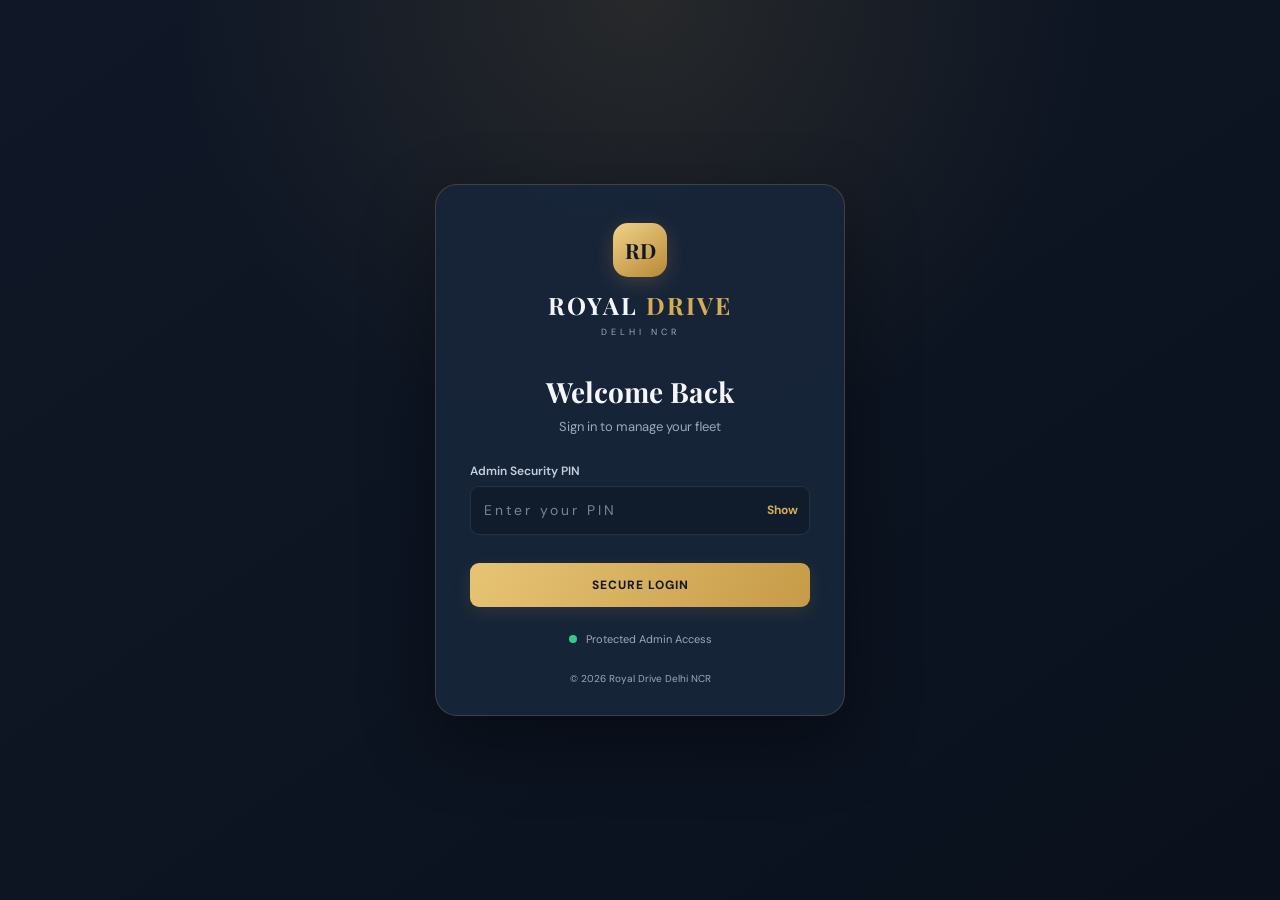
<file: index.html>
<!DOCTYPE html>
<html lang="en">
<head>
  <meta charset="UTF-8">
  <meta name="viewport" content="width=device-width, initial-scale=1.0">
  <meta name="theme-color" content="#101827">

  <title>Royal Drive | Fleet Management</title>

  <meta name="description" content="Royal Drive Delhi NCR Fleet and Booking Management System">

  <link rel="stylesheet" href="style.css">
  <link rel="preconnect" href="https://fonts.googleapis.com">
  <link rel="preconnect" href="https://fonts.gstatic.com" crossorigin>
  <link href="https://fonts.googleapis.com/css2?family=DM+Sans:wght@400;500;600;700;800&family=Playfair+Display:wght@600;700&display=swap" rel="stylesheet">

</head>

<body>

  <!-- LOGIN SCREEN -->
  <section id="loginScreen" class="login-screen">

    <div class="login-card">

      <div class="brand-logo">
        <div class="logo-icon">RD</div>
        <div class="brand-name">ROYAL <span>DRIVE</span></div>
        <div class="brand-location">DELHI NCR</div>
      </div>

      <div class="login-heading">
        <h1>Welcome Back</h1>
        <p>Sign in to manage your fleet</p>
      </div>

      <form id="loginForm" onsubmit="event.preventDefault(); if (typeof login === 'function') { login(); } return false;">

        <label for="pin">Admin Security PIN</label>

        <div class="pin-wrapper">
          <input
            type="password"
            id="pin"
            name="pin"
            placeholder="Enter your PIN"
            inputmode="numeric"
            autocomplete="current-password"
            maxlength="12"
            required
          >

          <button type="button" id="togglePin" class="pin-toggle" aria-label="Show PIN">
            Show
          </button>
        </div>

        <p id="loginError" class="error-message" role="alert"></p>

        <button type="submit" id="loginButton" class="primary-button">
          <span id="loginButtonText">SECURE LOGIN</span>
        </button>

      </form>

      <div class="login-footer">
        <span class="security-dot"></span>
        Protected Admin Access
      </div>

      <p class="copyright">
        © 2026 Royal Drive Delhi NCR
      </p>

    </div>

  </section>


  <!-- MAIN APPLICATION -->
  <div id="appScreen" class="app-screen hidden">

    <!-- SIDEBAR -->
    <aside id="sidebar" class="sidebar">

      <div class="sidebar-brand">
        <div class="logo-icon">RD</div>

        <div>
          <div class="brand-name">ROYAL <span>DRIVE</span></div>
          <small>FLEET MANAGEMENT</small>
        </div>

      </div>

      <div class="sidebar-label">MAIN MENU</div>

      <nav class="navigation">

        <button class="nav-item active" data-page="dashboard">
          <span class="nav-icon">▦</span>
          Dashboard
        </button>

        <button class="nav-item" data-page="bookings">
          <span class="nav-icon">▤</span>
          Bookings
        </button>

        <button class="nav-item" data-page="fleet">
          <span class="nav-icon">▣</span>
          My Fleet
        </button>

        <button class="nav-item" data-page="requirements">
          <span class="nav-icon">◷</span>
          Requirements
        </button>

        <button class="nav-item" data-page="feedback">
          <span class="nav-icon">☆</span>
          Guest Feedback
        </button>

        <button class="nav-item" data-page="suggestions">
          <span class="nav-icon">✧</span>
          Suggestions
        </button>

        <div class="sidebar-label">MANAGEMENT</div>

        <button class="nav-item" data-page="reports">
          <span class="nav-icon">▥</span>
          Reports
        </button>

        <button class="nav-item" data-page="settings">
          <span class="nav-icon">⚙</span>
          Settings
        </button>

      </nav>

      <div class="sidebar-bottom">

        <div class="admin-profile">
          <div class="admin-avatar">A</div>
          <div>
            <strong>Administrator</strong>
            <small>Royal Drive Admin</small>
          </div>
        </div>

        <button id="logoutButton" class="logout-button">
          ↪ Logout
        </button>

      </div>

    </aside>


    <!-- MAIN CONTENT -->
    <main class="main-content">

      <header class="topbar">

        <div class="topbar-left">
          <button id="menuToggle" class="menu-toggle" aria-label="Toggle menu">
            ☰
          </button>

          <div>
            <h2 id="pageTitle">Dashboard</h2>
            <p id="pageSubtitle">Your business overview</p>
          </div>
        </div>

        <div class="topbar-right">
          <div class="system-status">
            <span id="connectionDot" class="status-dot"></span>
            <span id="connectionText">Connecting...</span>
          </div>

          <div id="currentDate" class="current-date"></div>
        </div>

      </header>


      <div class="content-area">

        <!-- DASHBOARD -->
        <section id="page-dashboard" class="page-section active">

          <div class="welcome-section">
            <div>
              <h1>Business Overview</h1>
              <p>Monitor your fleet and rental operations.</p>
            </div>

            <button class="primary-button small" data-action="new-booking">
              + New Booking
            </button>
          </div>

          <div class="stats-grid">

            <article class="stat-card">
              <div class="stat-label">Total Vehicles</div>
              <div id="statVehicles" class="stat-value">0</div>
              <div class="stat-note">Registered fleet</div>
            </article>

            <article class="stat-card">
              <div class="stat-label">Total Bookings</div>
              <div id="statBookings" class="stat-value">0</div>
              <div class="stat-note">All bookings</div>
            </article>

            <article class="stat-card">
              <div class="stat-label">Total Revenue</div>
              <div id="statRevenue" class="stat-value">₹0</div>
              <div class="stat-note">Recorded booking revenue</div>
            </article>

            <article class="stat-card">
              <div class="stat-label">Active Bookings</div>
              <div id="statActive" class="stat-value">0</div>
              <div class="stat-note">Upcoming and ongoing</div>
            </article>

          </div>

          <div class="dashboard-grid">

            <div class="panel">
              <div class="panel-header">
                <div>
                  <h3>Recent Bookings</h3>
                  <p>Latest fleet activity</p>
                </div>

                <button class="text-button" data-page="bookings">
                  View All →
                </button>
              </div>

              <div id="recentBookings" class="table-container">
                <div class="empty-state">No bookings available.</div>
              </div>
            </div>

            <div class="panel">
              <div class="panel-header">
                <div>
                  <h3>Fleet Overview</h3>
                  <p>Vehicle availability</p>
                </div>
              </div>

              <div id="fleetOverview">
                <div class="empty-state">No fleet data available.</div>
              </div>
            </div>

          </div>

        </section>


        <!-- BOOKINGS -->
        <section id="page-bookings" class="page-section">

          <div class="section-heading">
            <div>
              <h1>Booking Management</h1>
              <p>Create and manage all vehicle bookings.</p>
            </div>

            <button class="primary-button small" id="addBookingButton">
              + Add Booking
            </button>
          </div>

          <div class="filter-bar">
            <input id="bookingSearch" type="search" placeholder="Search guest, phone or booking ID">

            <select id="bookingStatusFilter">
              <option value="all">All Status</option>
              <option value="Upcoming">Upcoming</option>
              <option value="Ongoing">Ongoing</option>
              <option value="Complete">Complete</option>
              <option value="Cancelled">Cancelled</option>
            </select>
          </div>

          <div id="bookingsContainer" class="panel table-container">
            <div class="empty-state">Loading bookings...</div>
          </div>

        </section>


        <!-- FLEET -->
        <section id="page-fleet" class="page-section">

          <div class="section-heading">
            <div>
              <h1>My Fleet</h1>
              <p>Manage owned and partner vehicles.</p>
            </div>

            <button class="primary-button small" id="addVehicleButton">
              + Add Vehicle
            </button>
          </div>

          <div class="filter-bar">
            <input id="fleetSearch" type="search" placeholder="Search vehicle">

            <select id="fleetTypeFilter">
              <option value="all">All Fleet</option>
              <option value="Own">Own Fleet</option>
              <option value="Partner">Partner Fleet</option>
            </select>
          </div>

          <div id="fleetContainer" class="fleet-grid">
            <div class="empty-state">Loading fleet...</div>
          </div>

        </section>


        <!-- REQUIREMENTS -->
        <section id="page-requirements" class="page-section">

          <div class="section-heading">
            <div>
              <h1>Customer Requirements</h1>
              <p>Manage customer enquiries and rental requirements.</p>
            </div>

            <button class="primary-button small" id="addRequirementButton">
              + Add Requirement
            </button>
          </div>

          <div id="requirementsContainer" class="panel table-container">
            <div class="empty-state">No requirements available.</div>
          </div>

        </section>


        <!-- FEEDBACK -->
        <section id="page-feedback" class="page-section">

          <div class="section-heading">
            <div>
              <h1>Guest Feedback</h1>
              <p>Review customer experiences and ratings.</p>
            </div>

            <button class="primary-button small" id="addFeedbackButton">
              + Add Feedback
            </button>
          </div>

          <div id="feedbackContainer" class="feedback-grid">
            <div class="empty-state">No feedback available.</div>
          </div>

        </section>


        <!-- SUGGESTIONS -->
        <section id="page-suggestions" class="page-section">

          <div class="section-heading">
            <div>
              <h1>Suggestions</h1>
              <p>Track business ideas and improvement suggestions.</p>
            </div>

            <button class="primary-button small" id="addSuggestionButton">
              + Add Suggestion
            </button>
          </div>

          <div id="suggestionsContainer" class="panel table-container">
            <div class="empty-state">No suggestions available.</div>
          </div>

        </section>


        <!-- REPORTS -->
        <section id="page-reports" class="page-section">

          <div class="section-heading">
            <div>
              <h1>Business Reports</h1>
              <p>Analyse your fleet performance.</p>
            </div>
          </div>

          <div class="stats-grid">

            <article class="stat-card">
              <div class="stat-label">Own Fleet Revenue</div>
              <div id="reportOwnRevenue" class="stat-value">₹0</div>
            </article>

            <article class="stat-card">
              <div class="stat-label">Partner Fleet Revenue</div>
              <div id="reportPartnerRevenue" class="stat-value">₹0</div>
            </article>

            <article class="stat-card">
              <div class="stat-label">Host Payout</div>
              <div id="reportHostPayout" class="stat-value">₹0</div>
            </article>

            <article class="stat-card">
              <div class="stat-label">Royal Drive Earnings</div>
              <div id="reportEarnings" class="stat-value">₹0</div>
            </article>

          </div>

          <div id="reportsContainer" class="panel">
            <div class="empty-state">Reports will appear here.</div>
          </div>

        </section>


        <!-- SETTINGS -->
        <section id="page-settings" class="page-section">

          <div class="section-heading">
            <div>
              <h1>Settings</h1>
              <p>Configure your application and security.</p>
            </div>
          </div>

          <div class="settings-grid">

            <div class="panel">
              <h3>Backend Configuration</h3>

              <label for="apiUrl">Google Apps Script Web App URL</label>

              <input
                id="apiUrl"
                type="url"
                placeholder="https://script.google.com/macros/s/.../exec"
              >

              <button id="saveApiButton" class="primary-button small">
                Save Backend URL
              </button>

              <p id="apiMessage" class="helper-text"></p>
            </div>

            <div class="panel">
              <h3>Security</h3>

              <p>Change your administrator login PIN.</p>

              <label for="oldPin">Current PIN</label>
              <input id="oldPin" type="password" inputmode="numeric">

              <label for="newPin">New PIN</label>
              <input id="newPin" type="password" inputmode="numeric">

              <label for="confirmPin">Confirm New PIN</label>
              <input id="confirmPin" type="password" inputmode="numeric">

              <button id="changePinButton" class="primary-button small">
                Update PIN
              </button>

              <p id="securityMessage" class="helper-text"></p>
            </div>

            <div class="panel">
              <h3>Business Pricing Rules</h3>

              <div class="pricing-rule">
                <strong>Own Fleet</strong>
                <p>Guest fee: 0% | Host commission: 0%</p>
              </div>

              <div class="pricing-rule">
                <strong>Partner Fleet</strong>
                <p>Guest fee: 10% | Host commission: 20%</p>
              </div>

            </div>

          </div>

        </section>

      </div>

      <footer class="app-footer">
        Royal Drive Delhi NCR · Fleet Management System
      </footer>

    </main>

  </div>


  <!-- MODAL CONTAINER -->
  <div id="modalContainer" class="modal-container hidden">

    <div class="modal-backdrop" id="modalBackdrop"></div>

    <div class="modal-card">

      <div class="modal-header">
        <h3 id="modalTitle">Add Record</h3>

        <button id="closeModalButton" class="close-button" aria-label="Close">
          ×
        </button>
      </div>

      <div id="modalBody"></div>

    </div>

  </div>


  <!-- NOTIFICATION -->
  <div id="toast" class="toast" role="status"></div>


  <!-- APPLICATION SCRIPTS -->
  <script src="app.js"></script>

</body>
</html>
</file>
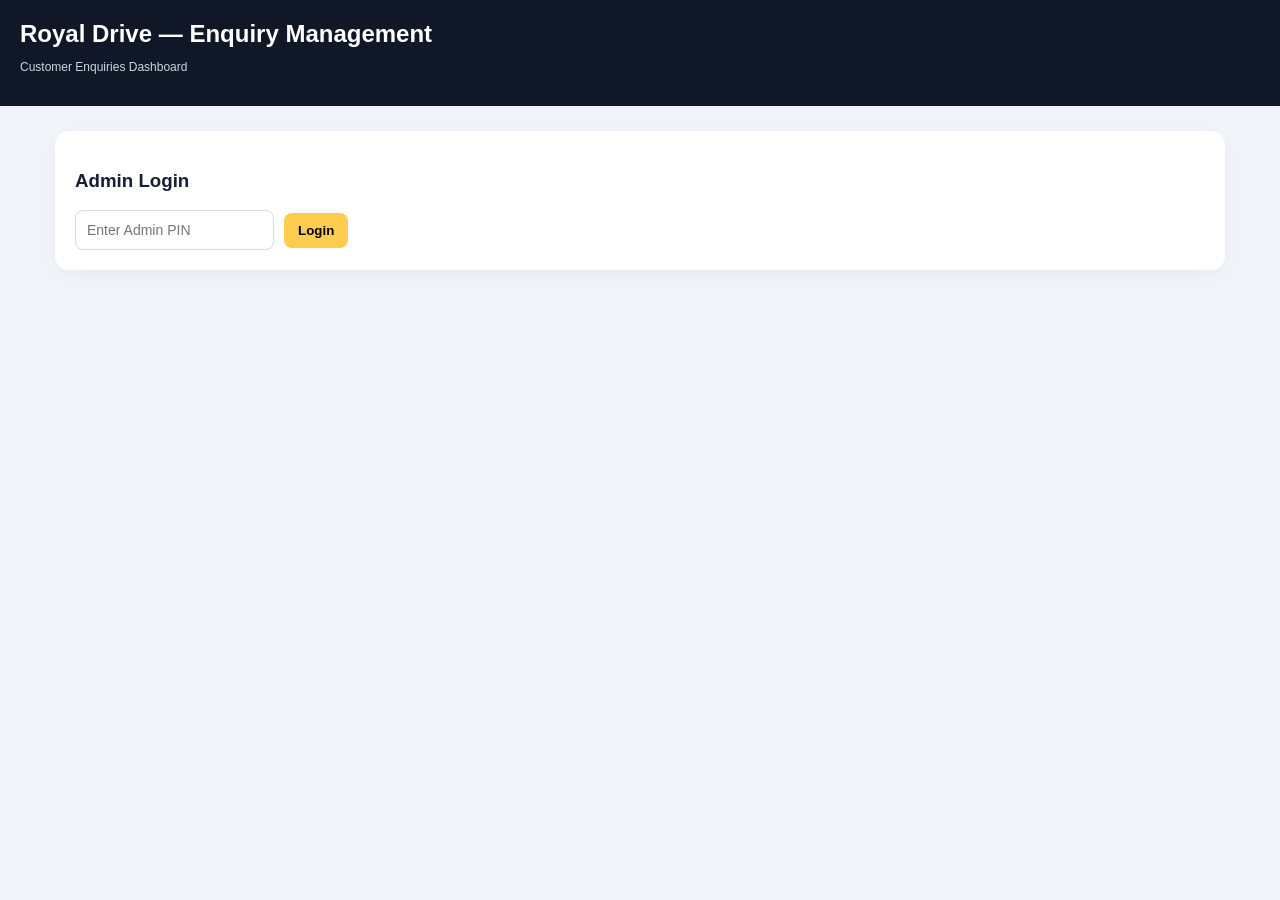
<file: enquiries-admin.html>
<!DOCTYPE html>
<html lang="en">
<head>
<meta charset="UTF-8">
<meta name="viewport" content="width=device-width,initial-scale=1">
<title>Royal Drive — Customer Enquiries</title>
<style>
*{box-sizing:border-box}
body{margin:0;background:#f1f4f8;font-family:Arial,sans-serif;color:#172033}
header{background:#101827;color:white;padding:20px}
header h2{margin:0}
main{max-width:1200px;margin:25px auto;padding:0 15px}
.card{background:white;padding:20px;border-radius:14px;box-shadow:0 5px 20px #0000000b;margin-bottom:18px}
input,select{padding:11px;border:1px solid #d5dce5;border-radius:8px;font-size:14px}
button{padding:10px 14px;border:0;border-radius:8px;background:#fecd50;font-weight:bold;cursor:pointer}
button.danger{background:#fee2e2;color:#991b1b}
button.secondary{background:#e2e8f0}
.row{display:flex;gap:10px;flex-wrap:wrap;align-items:center}
.stats{display:grid;grid-template-columns:repeat(4,1fr);gap:12px}
.stat{background:#f8fafc;padding:15px;border-radius:10px}
.stat strong{display:block;font-size:25px;margin-top:6px}
.table-wrap{overflow-x:auto}
table{width:100%;border-collapse:collapse;min-width:900px}
th,td{text-align:left;padding:12px;border-bottom:1px solid #e5e9ef;font-size:13px;vertical-align:top}
th{background:#f8fafc}
.small{font-size:12px;color:#64748b}
#dashboard{display:none}
#message{margin:12px 0;white-space:pre-wrap}
.status{font-weight:bold}
@media(max-width:650px){.stats{grid-template-columns:repeat(2,1fr)}}
</style>
</head>
<body>
<header>
<h2>Royal Drive — Enquiry Management</h2>
<p class="small" style="color:#cbd5e1">Customer Enquiries Dashboard</p>
</header>

<main>
<section id="login" class="card">
<h3>Admin Login</h3>
<div class="row">
<input id="pin" type="password" placeholder="Enter Admin PIN">
<button onclick="login()">Login</button>
</div>
<div id="loginMessage"></div>
</section>

<section id="dashboard">
<div class="stats">
<div class="stat">Total Enquiries<strong id="totalCount">0</strong></div>
<div class="stat">New<strong id="newCount">0</strong></div>
<div class="stat">Contacted<strong id="contactedCount">0</strong></div>
<div class="stat">Confirmed<strong id="confirmedCount">0</strong></div>
</div>

<div class="card" style="margin-top:18px">
<div class="row">
<h3 style="margin-right:auto">Customer Enquiries</h3>
<input id="search" placeholder="Search name, phone, vehicle..." oninput="render()">
<button onclick="loadData()">Refresh</button>
<button class="secondary" onclick="logout()">Logout</button>
</div>
<div id="message"></div>
<div class="table-wrap">
<table>
<thead>
<tr>
<th>Enquiry</th>
<th>Customer</th>
<th>Vehicle</th>
<th>Trip</th>
<th>Estimate</th>
<th>Availability</th>
<th>Status</th>
<th>Actions</th>
</tr>
</thead>
<tbody id="rows"></tbody>
</table>
</div>
</div>
</section>
</main>

<script>
const API_URL="https://script.google.com/macros/s/AKfycbwTRZoPohqvqeKE6s-OijHUkf3Hkvlz0varbAB1tPDppMtxvIXjpaVrknwmeP26alGL/exec";
let token="";
let enquiries=[];

function api(action,data={}){
 return new Promise((resolve,reject)=>{
  const callback="rdAdmin_"+Date.now()+"_"+Math.floor(Math.random()*1000);
  const script=document.createElement("script");
  const timer=setTimeout(()=>{cleanup();reject(new Error("API timeout"));},20000);

  function cleanup(){
   clearTimeout(timer);
   delete window[callback];
   script.remove();
  }

  window[callback]=result=>{
   cleanup();
   if(!result.ok) reject(new Error(result.error || "API error"));
   else resolve(result);
  };

  const url=new URL(API_URL);
  url.searchParams.set("action",action);
  url.searchParams.set("callback",callback);
  url.searchParams.set("token",token);
  url.searchParams.set("data",JSON.stringify(data));
  script.src=url.toString();
  script.onerror=()=>{cleanup();reject(new Error("Connection failed"));};
  document.body.appendChild(script);
 });
}

async function login(){
 const pin=document.getElementById("pin").value;
 try{
  const result=await new Promise((resolve,reject)=>{
   const cb="rdLogin_"+Date.now();
   const s=document.createElement("script");
   const u=new URL(API_URL);
   u.searchParams.set("action","login");
   u.searchParams.set("callback",cb);
   u.searchParams.set("pin",pin);
   const t=setTimeout(()=>{delete window[cb];s.remove();reject(new Error("Login timeout"));},15000);
   window[cb]=r=>{clearTimeout(t);delete window[cb];s.remove();resolve(r);};
   s.onerror=()=>{clearTimeout(t);delete window[cb];reject(new Error("Connection failed"));};
   s.src=u.toString();
   document.body.appendChild(s);
  });
  if(!result.ok) throw new Error(result.error);
  token=result.token;
  document.getElementById("login").style.display="none";
  document.getElementById("dashboard").style.display="block";
  await loadData();
 }catch(e){
  document.getElementById("loginMessage").textContent=e.message;
 }
}

async function loadData(){
 try{
  const result=await api("getAll");
  enquiries=(result.data && result.data.customerEnquiries) || [];
  render();
  document.getElementById("message").textContent="Data refreshed.";
 }catch(e){
  document.getElementById("message").textContent=e.message;
 }
}

function render(){
 const q=document.getElementById("search").value.toLowerCase();
 const filtered=enquiries.filter(x=>
  [x.id,x.guest,x.phone,x.vehicleName,x.email]
   .join(" ").toLowerCase().includes(q)
 );

 document.getElementById("totalCount").textContent=enquiries.length;
 document.getElementById("newCount").textContent=
  enquiries.filter(x=>x.status==="New").length;
 document.getElementById("contactedCount").textContent=
  enquiries.filter(x=>x.status==="Contacted").length;
 document.getElementById("confirmedCount").textContent=
  enquiries.filter(x=>x.status==="Confirmed").length;

 const tbody=document.getElementById("rows");
 tbody.innerHTML="";

 filtered.slice().reverse().forEach(x=>{
  const tr=document.createElement("tr");
  const td=(value)=>{
   const cell=document.createElement("td");
   cell.textContent=value || "—";
   return cell;
  };

  tr.appendChild(td(x.id+"\n"+(x.createdAt||"")));
  tr.appendChild(td(x.guest+"\n"+x.phone+"\n"+(x.email||"")));
  tr.appendChild(td(x.vehicleName+"\n"+x.fleetType));
  tr.appendChild(td("Pickup: "+x.start+"\nReturn: "+x.end+
    "\n"+x.billableDays+" billable day(s)"));
  tr.appendChild(td("Base: ₹"+Number(x.base||0).toLocaleString("en-IN")+
    "\nGuest fee: ₹"+Number(x.guestFee||0).toLocaleString("en-IN")+
    "\nTotal: ₹"+Number(x.total||0).toLocaleString("en-IN")));
  tr.appendChild(td(x.availability));

  const statusCell=document.createElement("td");
  const select=document.createElement("select");
  ["New","Contacted","Confirmed","Rejected","Closed"].forEach(s=>{
   const option=document.createElement("option");
   option.value=s;
   option.textContent=s;
   select.appendChild(option);
  });
  select.value=x.status || "New";
  select.onchange=()=>updateStatus(x.id,select.value);
  statusCell.appendChild(select);
  tr.appendChild(statusCell);

  const actionCell=document.createElement("td");
  const del=document.createElement("button");
  del.textContent="Delete";
  del.className="danger";
  del.onclick=()=>deleteEnquiry(x.id);
  actionCell.appendChild(del);
  tr.appendChild(actionCell);

  tbody.appendChild(tr);
 });
}

async function updateStatus(id,status){
 try{
  await api("updateEnquiryStatus",{id:id,status:status});
  document.getElementById("message").textContent="Status updated.";
  await loadData();
 }catch(e){
  alert(e.message);
 }
}

async function deleteEnquiry(id){
 if(!confirm("Delete this enquiry permanently?")) return;
 try{
  await api("deleteEnquiry",{id:id});
  await loadData();
 }catch(e){
  alert(e.message);
 }
}

function logout(){
 token="";
 enquiries=[];
 document.getElementById("dashboard").style.display="none";
 document.getElementById("login").style.display="block";
 document.getElementById("pin").value="";
}
</script>
</body>
</html>
</file>
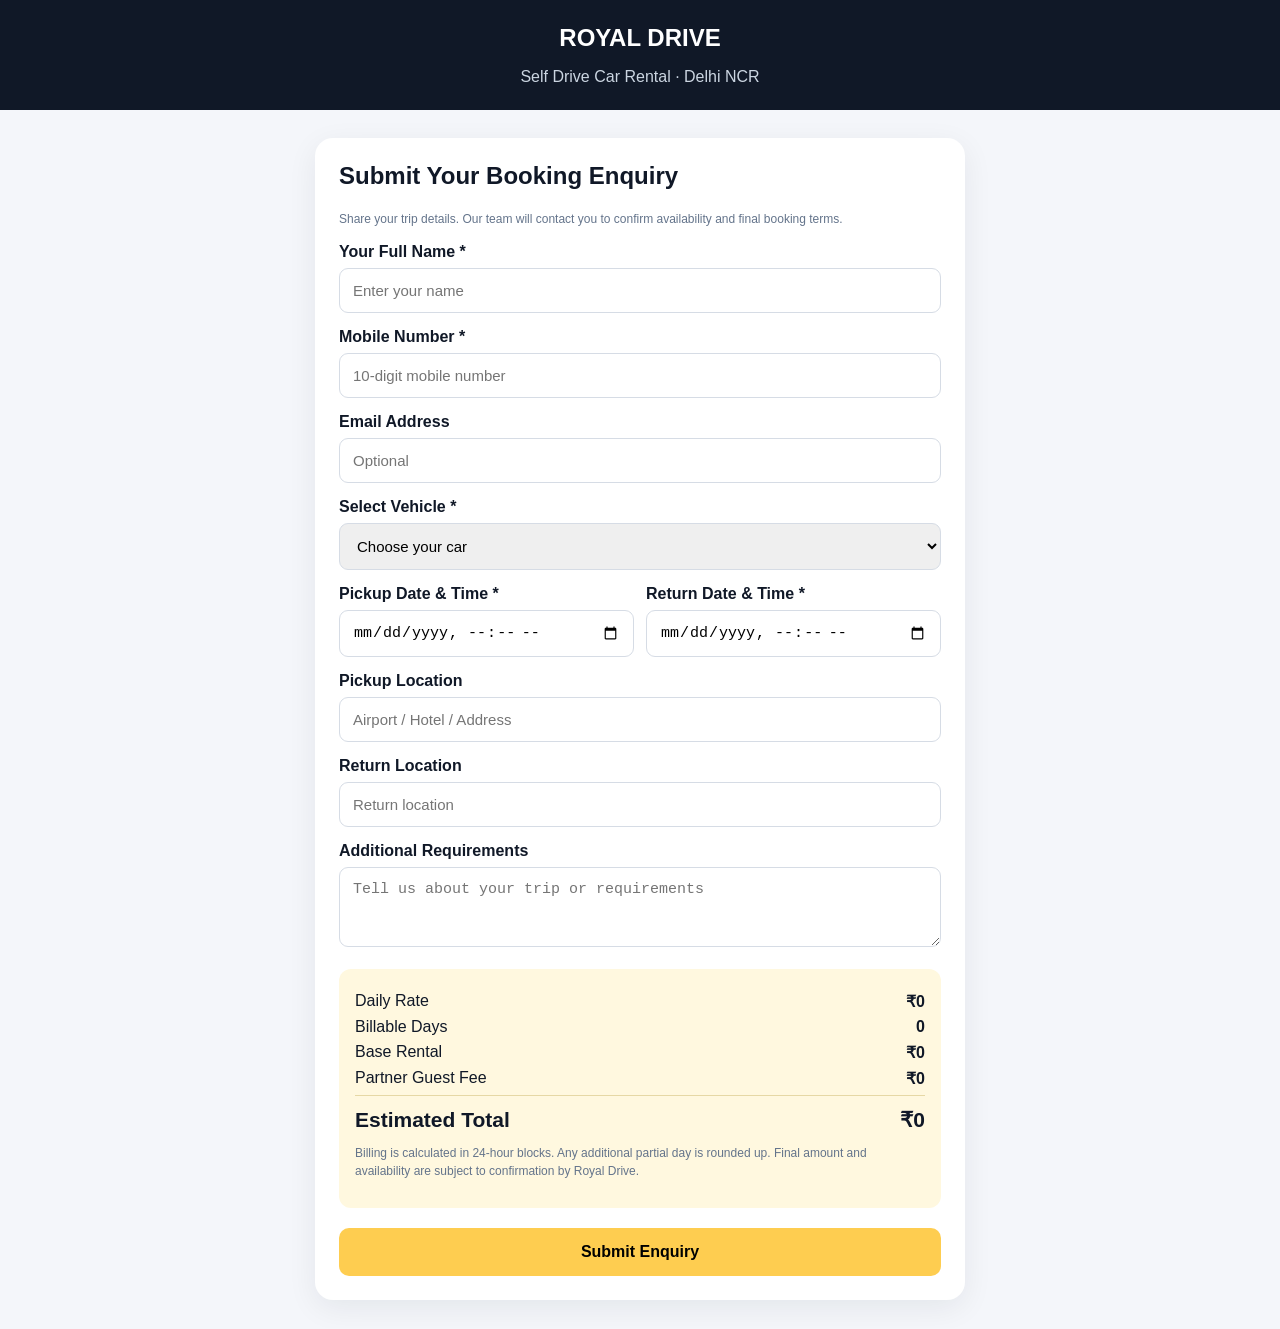
<file: enquiry.html>
<!DOCTYPE html>
<html lang="en">
<head>
<meta charset="UTF-8">
<meta name="viewport" content="width=device-width, initial-scale=1">
<title>Book a Car | Royal Drive Delhi NCR</title>
<style>
:root{--gold:#fecd50;--dark:#101827;--muted:#64748b}
*{box-sizing:border-box}
body{margin:0;background:#f4f6fa;color:var(--dark);font-family:Arial,sans-serif}
header{background:#101827;color:white;padding:24px 18px;text-align:center}
header strong{font-size:24px}
header p{color:#cbd5e1;margin-bottom:0}
main{max-width:680px;margin:28px auto;padding:0 15px}
.card{background:white;border-radius:18px;padding:24px;box-shadow:0 8px 30px #0f172a12}
h2{margin-top:0}
label{display:block;font-weight:600;margin:15px 0 7px}
input,select,textarea{width:100%;padding:13px;border:1px solid #d6dce5;border-radius:9px;font-size:15px}
textarea{min-height:80px}
.grid{display:grid;grid-template-columns:1fr 1fr;gap:12px}
.price{background:#fff8df;padding:16px;border-radius:12px;margin-top:18px}
.price div{display:flex;justify-content:space-between;margin:7px 0}
.total{font-size:21px;font-weight:bold;border-top:1px solid #e6d8a5;padding-top:12px}
button{width:100%;border:0;background:var(--gold);padding:15px;border-radius:10px;font-size:16px;font-weight:bold;margin-top:20px;cursor:pointer}
button:disabled{opacity:.6;cursor:wait}
#message{margin-top:15px;padding:13px;border-radius:9px;display:none;white-space:pre-wrap}
.success{background:#dcfce7;color:#166534}
.error{background:#fee2e2;color:#991b1b}
.small{font-size:12px;color:var(--muted);line-height:1.5}
@media(max-width:500px){.grid{grid-template-columns:1fr}.card{padding:18px}}
</style>
</head>
<body>
<header>
<strong>ROYAL DRIVE</strong>
<p>Self Drive Car Rental · Delhi NCR</p>
</header>

<main>
<div class="card">
<h2>Submit Your Booking Enquiry</h2>
<p class="small">Share your trip details. Our team will contact you to confirm availability and final booking terms.</p>

<form id="enquiryForm">
<label>Your Full Name *</label>
<input name="guest" required maxlength="100" placeholder="Enter your name">

<label>Mobile Number *</label>
<input name="phone" required type="tel" maxlength="16" placeholder="10-digit mobile number">

<label>Email Address</label>
<input name="email" type="email" placeholder="Optional">

<label>Select Vehicle *</label>
<select name="vehicleName" id="vehicle" required>
<option value="">Choose your car</option>
<option value="Maruti Fronx">Maruti Fronx — ₹3,000/day</option>
<option value="Maruti Baleno">Maruti Baleno — ₹2,500/day</option>
<option value="Tata Punch">Tata Punch — ₹2,000/day</option>
</select>

<div class="grid">
<div>
<label>Pickup Date & Time *</label>
<input name="start" id="start" type="datetime-local" required>
</div>
<div>
<label>Return Date & Time *</label>
<input name="end" id="end" type="datetime-local" required>
</div>
</div>

<label>Pickup Location</label>
<input name="pickupLocation" placeholder="Airport / Hotel / Address">

<label>Return Location</label>
<input name="returnLocation" placeholder="Return location">

<label>Additional Requirements</label>
<textarea name="notes" placeholder="Tell us about your trip or requirements"></textarea>

<!-- Honeypot -->
<div style="position:absolute;left:-9999px" aria-hidden="true">
<label>Website</label>
<input name="website" tabindex="-1" autocomplete="off">
</div>

<div class="price">
<div><span>Daily Rate</span><strong id="rate">₹0</strong></div>
<div><span>Billable Days</span><strong id="days">0</strong></div>
<div><span>Base Rental</span><strong id="base">₹0</strong></div>
<div><span>Partner Guest Fee</span><strong id="fee">₹0</strong></div>
<div class="total"><span>Estimated Total</span><span id="total">₹0</span></div>
<p class="small">Billing is calculated in 24-hour blocks. Any additional partial day is rounded up. Final amount and availability are subject to confirmation by Royal Drive.</p>
</div>

<button id="submitBtn" type="submit">Submit Enquiry</button>
<div id="message"></div>
</form>
</div>
</main>

<script>
const API_URL = "https://script.google.com/macros/s/AKfycbwTRZoPohqvqeKE6s-OijHUkf3Hkvlz0varbAB1tPDppMtxvIXjpaVrknwmeP26alGL/exec";

const rates = {
 "Maruti Fronx":{rate:3000,partner:false},
 "Maruti Baleno":{rate:2500,partner:false},
 "Tata Punch":{rate:2000,partner:true}
};

const form = document.getElementById("enquiryForm");
const vehicle = document.getElementById("vehicle");
const start = document.getElementById("start");
const end = document.getElementById("end");
const btn = document.getElementById("submitBtn");
const message = document.getElementById("message");
const money = n => "₹" + Number(n || 0).toLocaleString("en-IN");

function calculate(){
 const v = rates[vehicle.value];
 const a = new Date(start.value);
 const b = new Date(end.value);
 let hours = 0, days = 0, base = 0, fee = 0;

 if(v && start.value && end.value && b > a){
   hours = (b-a)/3600000;
   days = Math.ceil(hours/24);
   base = days*v.rate;
   fee = v.partner ? Math.round(base*.10) : 0;
 }

 document.getElementById("rate").textContent = money(v ? v.rate : 0);
 document.getElementById("days").textContent = days;
 document.getElementById("base").textContent = money(base);
 document.getElementById("fee").textContent = money(fee);
 document.getElementById("total").textContent = money(base+fee);
}
[vehicle,start,end].forEach(el=>el.addEventListener("change",calculate));

function showMessage(text,type){
 message.textContent=text;
 message.className=type;
 message.style.display="block";
}

function submitJSONP(data){
 return new Promise((resolve,reject)=>{
   const callback="rdCallback_"+Date.now();
   const script=document.createElement("script");
   const timer=setTimeout(()=>{
     cleanup();
     reject(new Error("Server did not respond. Please try again."));
   },25000);

   function cleanup(){
     clearTimeout(timer);
     delete window[callback];
     script.remove();
   }

   window[callback]=result=>{
     cleanup();
     resolve(result);
   };

   const url=new URL(API_URL);
   url.searchParams.set("action","submitEnquiry");
   url.searchParams.set("callback",callback);
   url.searchParams.set("data",JSON.stringify(data));
   script.src=url.toString();
   script.onerror=()=>{
     cleanup();
     reject(new Error("Unable to connect to server."));
   };
   document.body.appendChild(script);
 });
}

form.addEventListener("submit",async e=>{
 e.preventDefault();
 message.style.display="none";

 if(API_URL.includes("PASTE_YOUR")){
   showMessage("Please configure the Apps Script Web App URL first.","error");
   return;
 }

 const data=Object.fromEntries(new FormData(form).entries());
 const a=new Date(data.start), b=new Date(data.end);

 if(!data.vehicleName){showMessage("Please select a vehicle.","error");return;}
 if(isNaN(a)||isNaN(b)||b<=a){
   showMessage("Please enter a valid pickup and return time.","error");
   return;
 }
 if(a < new Date(Date.now()-5*60*1000)){
   showMessage("Pickup time cannot be in the past.","error");
   return;
 }

 btn.disabled=true;
 btn.textContent="Submitting...";

 try{
   const result=await submitJSONP(data);
   if(!result.ok) throw new Error(result.error || "Submission failed.");

   showMessage(
     "Thank you! Your enquiry has been submitted.\n"+
     "Enquiry ID: "+result.enquiryId+"\n"+
     "Estimated Total: "+money(result.pricing.total)+"\n"+
     "Availability: "+result.availability+
     "\n\nThis is an enquiry, not a confirmed booking. Our team will contact you.",
     "success"
   );
   form.reset();
   calculate();
 }catch(err){
   showMessage(err.message,"error");
 }finally{
   btn.disabled=false;
   btn.textContent="Submit Enquiry";
 }
});
</script>
</body>
</html>
</file>
<file: style.css>
:root {
  --bg: #101827;
  --bg-light: #172337;
  --sidebar: #0c1421;
  --panel: #18263a;
  --panel-hover: #203149;
  --gold: #d6ad55;
  --gold-light: #f1d58c;
  --text: #f4f6fa;
  --muted: #9ba9bc;
  --border: rgba(255,255,255,.09);
  --green: #37c98b;
  --red: #f07878;
  --blue: #69a9ef;
  --radius: 14px;
  --shadow: 0 12px 35px rgba(0,0,0,.18);
}

* {
  box-sizing: border-box;
  margin: 0;
  padding: 0;
}

html {
  scroll-behavior: smooth;
}

body {
  background: var(--bg);
  color: var(--text);
  font-family: 'DM Sans', sans-serif;
  font-size: 14px;
  min-height: 100vh;
}

button, input, select, textarea {
  font: inherit;
}

button {
  cursor: pointer;
}

input, select, textarea {
  width: 100%;
  background: #101b2b;
  border: 1px solid var(--border);
  border-radius: 9px;
  color: var(--text);
  padding: 12px 13px;
  outline: none;
  transition: .2s;
}

input:focus, select:focus, textarea:focus {
  border-color: var(--gold);
  box-shadow: 0 0 0 3px rgba(214,173,85,.10);
}

input::placeholder, textarea::placeholder {
  color: #75849a;
}

select option {
  background: #172337;
}

label {
  display: block;
  color: var(--muted);
  font-size: 12px;
  font-weight: 600;
  margin: 15px 0 7px;
}

h1, h2, h3 {
  color: var(--text);
}

p {
  color: var(--muted);
  line-height: 1.6;
}

.hidden {
  display: none !important;
}

/* LOGIN */

.login-screen {
  min-height: 100vh;
  display: flex;
  align-items: center;
  justify-content: center;
  padding: 25px;
  background:
    radial-gradient(circle at 50% 0%, rgba(214,173,85,.12), transparent 42%),
    linear-gradient(145deg, #101827, #0a111d);
}

.login-card {
  width: 100%;
  max-width: 410px;
  background: rgba(24,38,58,.94);
  border: 1px solid rgba(214,173,85,.22);
  border-radius: 22px;
  padding: 38px 34px 28px;
  box-shadow: 0 25px 70px rgba(0,0,0,.38);
}

.brand-logo {
  text-align: center;
  margin-bottom: 35px;
}

.logo-icon {
  width: 54px;
  height: 54px;
  border-radius: 15px;
  background: linear-gradient(145deg, #f0d28a, #b88935);
  color: #101827;
  font-family: 'Playfair Display', serif;
  font-size: 21px;
  font-weight: 700;
  display: inline-flex;
  align-items: center;
  justify-content: center;
  flex-shrink: 0;
  box-shadow: 0 5px 20px rgba(214,173,85,.2);
}

.brand-name {
  font-family: 'Playfair Display', serif;
  font-size: 24px;
  font-weight: 700;
  letter-spacing: 2px;
  margin-top: 12px;
}

.brand-name span {
  color: var(--gold);
}

.brand-location {
  color: var(--muted);
  letter-spacing: 4px;
  font-size: 9px;
  margin-top: 5px;
}

.login-heading {
  text-align: center;
  margin-bottom: 25px;
}

.login-heading h1 {
  font-family: 'Playfair Display', serif;
  font-size: 28px;
  margin-bottom: 7px;
}

.login-heading p {
  font-size: 13px;
}

.login-card label {
  color: #c5cfdd;
}

.pin-wrapper {
  position: relative;
}

.pin-wrapper input {
  padding-right: 65px;
  height: 49px;
  letter-spacing: 3px;
}

.pin-toggle {
  position: absolute;
  right: 12px;
  top: 50%;
  transform: translateY(-50%);
  background: transparent;
  border: none;
  color: var(--gold);
  font-size: 12px;
  font-weight: 700;
}

.error-message {
  color: var(--red);
  min-height: 20px;
  font-size: 12px;
  margin-top: 8px;
}

.primary-button {
  width: 100%;
  border: 0;
  border-radius: 9px;
  background: linear-gradient(120deg, #e7c475, #c69b48);
  color: #111a28;
  padding: 14px 18px;
  font-size: 12px;
  font-weight: 800;
  letter-spacing: 1px;
  transition: .2s;
  box-shadow: 0 5px 18px rgba(214,173,85,.12);
}

.primary-button:hover {
  filter: brightness(1.08);
  transform: translateY(-1px);
}

.primary-button:disabled {
  opacity: .55;
  cursor: not-allowed;
  transform: none;
}

.primary-button.small {
  width: auto;
  padding: 11px 16px;
  font-size: 11px;
  white-space: nowrap;
}

.login-footer {
  text-align: center;
  color: var(--muted);
  font-size: 11px;
  margin-top: 25px;
}

.security-dot, .status-dot {
  display: inline-block;
  height: 8px;
  width: 8px;
  border-radius: 50%;
  background: var(--green);
  margin-right: 6px;
}

.copyright {
  text-align: center;
  font-size: 10px;
  margin-top: 25px;
}

/* APPLICATION LAYOUT */

.app-screen {
  min-height: 100vh;
  display: flex;
}

.sidebar {
  width: 250px;
  min-width: 250px;
  background: var(--sidebar);
  border-right: 1px solid var(--border);
  min-height: 100vh;
  display: flex;
  flex-direction: column;
  padding: 23px 15px;
  transition: .25s;
  z-index: 50;
}

.sidebar-brand {
  display: flex;
  align-items: center;
  gap: 12px;
  padding: 0 8px 27px;
  border-bottom: 1px solid var(--border);
}

.sidebar-brand .logo-icon {
  width: 43px;
  height: 43px;
  font-size: 17px;
  border-radius: 12px;
}

.sidebar-brand .brand-name {
  font-size: 16px;
  margin: 0;
  letter-spacing: 1px;
}

.sidebar-brand small {
  color: var(--muted);
  font-size: 8px;
  letter-spacing: 1.5px;
}

.sidebar-label {
  color: #718096;
  font-size: 9px;
  letter-spacing: 1.5px;
  font-weight: 800;
  margin: 27px 10px 11px;
}

.navigation {
  display: flex;
  flex-direction: column;
  gap: 5px;
}

.nav-item {
  border: 0;
  background: transparent;
  color: #a9b5c6;
  width: 100%;
  text-align: left;
  border-radius: 9px;
  padding: 12px 13px;
  display: flex;
  align-items: center;
  gap: 13px;
  font-size: 12px;
  font-weight: 600;
  transition: .2s;
}

.nav-item:hover {
  background: var(--panel);
  color: white;
}

.nav-item.active {
  background: rgba(214,173,85,.13);
  color: var(--gold-light);
  border-left: 3px solid var(--gold);
}

.nav-icon {
  width: 18px;
  text-align: center;
  font-size: 17px;
}

.sidebar-bottom {
  margin-top: auto;
  border-top: 1px solid var(--border);
  padding-top: 18px;
}

.admin-profile {
  display: flex;
  align-items: center;
  gap: 10px;
  padding: 8px;
}

.admin-avatar {
  width: 36px;
  height: 36px;
  border-radius: 50%;
  background: rgba(214,173,85,.17);
  color: var(--gold-light);
  display: grid;
  place-items: center;
  font-weight: 800;
}

.admin-profile strong {
  display: block;
  font-size: 11px;
}

.admin-profile small {
  color: var(--muted);
  font-size: 10px;
}

.logout-button {
  width: 100%;
  padding: 11px;
  margin-top: 12px;
  background: rgba(240,120,120,.08);
  border: 1px solid rgba(240,120,120,.12);
  border-radius: 8px;
  color: #ef9292;
  text-align: left;
  font-size: 12px;
}

/* MAIN CONTENT */

.main-content {
  flex: 1;
  min-width: 0;
  display: flex;
  flex-direction: column;
}

.topbar {
  min-height: 78px;
  border-bottom: 1px solid var(--border);
  background: rgba(16,24,39,.92);
  padding: 15px 30px;
  display: flex;
  align-items: center;
  justify-content: space-between;
  gap: 15px;
  position: sticky;
  top: 0;
  z-index: 20;
}

.topbar-left, .topbar-right {
  display: flex;
  align-items: center;
  gap: 14px;
}

.topbar h2 {
  font-size: 17px;
  font-weight: 700;
}

.topbar p {
  font-size: 11px;
}

.system-status {
  color: var(--muted);
  font-size: 10px;
  white-space: nowrap;
}

.current-date {
  color: var(--gold-light);
  font-size: 11px;
  white-space: nowrap;
}

.menu-toggle {
  display: none;
  border: 1px solid var(--border);
  background: var(--panel);
  color: white;
  padding: 8px 11px;
  border-radius: 7px;
}

.content-area {
  padding: 28px 30px;
  flex: 1;
}

.page-section {
  display: none;
  animation: fadeIn .25s ease;
}

.page-section.active {
  display: block;
}

@keyframes fadeIn {
  from { opacity: 0; transform: translateY(5px); }
  to { opacity: 1; transform: translateY(0); }
}

.welcome-section, .section-heading {
  display: flex;
  justify-content: space-between;
  align-items: center;
  gap: 15px;
  margin-bottom: 25px;
}

.welcome-section h1, .section-heading h1 {
  font-family: 'Playfair Display', serif;
  font-size: 24px;
  margin-bottom: 5px;
}

.welcome-section p, .section-heading p {
  font-size: 12px;
}

/* DASHBOARD CARDS */

.stats-grid {
  display: grid;
  grid-template-columns: repeat(4, minmax(0, 1fr));
  gap: 16px;
  margin-bottom: 22px;
}

.stat-card {
  background: linear-gradient(145deg, #1a2a40, #172438);
  border: 1px solid var(--border);
  border-radius: var(--radius);
  padding: 20px;
  min-width: 0;
  box-shadow: var(--shadow);
}

.stat-label {
  color: var(--muted);
  font-size: 11px;
  font-weight: 600;
}

.stat-value {
  font-size: clamp(20px, 2vw, 27px);
  font-weight: 800;
  margin: 13px 0 5px;
  overflow-wrap: anywhere;
}

.stat-note {
  color: #7f91a8;
  font-size: 10px;
}

.dashboard-grid {
  display: grid;
  grid-template-columns: 1.6fr 1fr;
  gap: 18px;
}

.panel {
  background: var(--panel);
  border: 1px solid var(--border);
  border-radius: var(--radius);
  padding: 20px;
  min-width: 0;
  margin-bottom: 18px;
}

.panel-header {
  display: flex;
  align-items: center;
  justify-content: space-between;
  gap: 12px;
  margin-bottom: 18px;
}

.panel-header h3, .panel h3 {
  font-size: 14px;
  margin-bottom: 5px;
}

.panel-header p {
  font-size: 10px;
}

.text-button {
  color: var(--gold);
  background: transparent;
  border: 0;
  font-size: 11px;
  font-weight: 700;
}

/* TABLES */

.table-container {
  overflow-x: auto;
}

table {
  width: 100%;
  border-collapse: collapse;
  min-width: 620px;
}

th {
  color: #8d9cb0;
  text-align: left;
  font-size: 10px;
  text-transform: uppercase;
  letter-spacing: .5px;
  font-weight: 700;
  padding: 13px 12px;
  border-bottom: 1px solid var(--border);
  white-space: nowrap;
}

td {
  color: #dce3ec;
  padding: 14px 12px;
  border-bottom: 1px solid var(--border);
  font-size: 11px;
  vertical-align: middle;
}

tr:last-child td {
  border-bottom: none;
}

tbody tr:hover {
  background: rgba(255,255,255,.025);
}

/* FILTERS */

.filter-bar {
  display: flex;
  gap: 12px;
  margin-bottom: 18px;
}

.filter-bar input {
  max-width: 400px;
}

.filter-bar select {
  max-width: 190px;
}

/* FLEET */

.fleet-grid, .feedback-grid {
  display: grid;
  grid-template-columns: repeat(3, minmax(0, 1fr));
  gap: 16px;
}

.fleet-card, .feedback-card {
  background: var(--panel);
  border: 1px solid var(--border);
  border-radius: var(--radius);
  padding: 19px;
  min-width: 0;
}

.fleet-card h3 {
  font-size: 15px;
  margin: 12px 0 7px;
}

.fleet-card p, .feedback-card p {
  font-size: 11px;
  margin: 5px 0;
}

.fleet-card .vehicle-rate {
  color: var(--gold-light);
  font-size: 19px;
  font-weight: 800;
  margin-top: 15px;
}

.card-actions {
  display: flex;
  gap: 8px;
  margin-top: 15px;
}

/* STATUS */

.status-badge {
  display: inline-block;
  border-radius: 20px;
  padding: 5px 9px;
  font-size: 9px;
  font-weight: 700;
  white-space: nowrap;
  background: rgba(105,169,239,.12);
  color: var(--blue);
}

.status-badge.complete,
.status-badge.available {
  background: rgba(55,201,139,.12);
  color: var(--green);
}

.status-badge.cancelled,
.status-badge.unavailable {
  background: rgba(240,120,120,.12);
  color: var(--red);
}

.status-badge.ongoing {
  background: rgba(214,173,85,.13);
  color: var(--gold-light);
}

/* ACTION BUTTONS */

.action-button {
  background: rgba(255,255,255,.06);
  border: 1px solid var(--border);
  color: var(--text);
  border-radius: 6px;
  padding: 6px 9px;
  font-size: 10px;
}

.action-button:hover {
  border-color: var(--gold);
  color: var(--gold);
}

.action-button.danger {
  color: var(--red);
}

/* EMPTY STATE */

.empty-state {
  padding: 35px 15px;
  color: #8291a6;
  font-size: 12px;
  text-align: center;
}

/* SETTINGS */

.settings-grid {
  display: grid;
  grid-template-columns: repeat(2, minmax(0, 1fr));
  gap: 18px;
}

.settings-grid .panel {
  margin: 0;
}

.settings-grid .primary-button {
  margin-top: 15px;
}

.helper-text {
  font-size: 11px;
  margin-top: 10px;
}

.pricing-rule {
  padding: 13px;
  margin-top: 12px;
  border-radius: 9px;
  background: rgba(255,255,255,.035);
}

.pricing-rule strong {
  color: var(--gold-light);
  font-size: 12px;
}

.pricing-rule p {
  font-size: 11px;
  margin-top: 4px;
}

/* MODAL */

.modal-container {
  position: fixed;
  inset: 0;
  z-index: 100;
  display: flex;
  align-items: center;
  justify-content: center;
  padding: 18px;
}

.modal-backdrop {
  position: absolute;
  inset: 0;
  background: rgba(0,0,0,.72);
  backdrop-filter: blur(4px);
}

.modal-card {
  position: relative;
  z-index: 1;
  width: 100%;
  max-width: 540px;
  max-height: 90vh;
  overflow-y: auto;
  background: #1a2a40;
  border: 1px solid rgba(214,173,85,.2);
  border-radius: 16px;
  padding: 22px;
  box-shadow: 0 25px 80px rgba(0,0,0,.5);
}

.modal-header {
  display: flex;
  justify-content: space-between;
  align-items: center;
  margin-bottom: 20px;
}

.modal-header h3 {
  font-family: 'Playfair Display', serif;
  font-size: 19px;
}

.close-button {
  background: transparent;
  border: 0;
  color: var(--muted);
  font-size: 25px;
}

.modal-card form {
  display: flex;
  flex-direction: column;
  gap: 3px;
}

.modal-card .primary-button {
  margin-top: 18px;
}

.form-grid {
  display: grid;
  grid-template-columns: repeat(2, minmax(0, 1fr));
  gap: 0 12px;
}

/* TOAST */

.toast {
  position: fixed;
  bottom: 25px;
  right: 25px;
  max-width: min(360px, calc(100vw - 30px));
  background: #23364d;
  border: 1px solid rgba(214,173,85,.35);
  color: white;
  padding: 13px 18px;
  border-radius: 9px;
  box-shadow: var(--shadow);
  z-index: 200;
  font-size: 12px;
  opacity: 0;
  pointer-events: none;
  transform: translateY(12px);
  transition: .25s;
}

.toast.show {
  opacity: 1;
  transform: translateY(0);
}

/* FOOTER */

.app-footer {
  border-top: 1px solid var(--border);
  padding: 17px 30px;
  text-align: center;
  color: #73839a;
  font-size: 10px;
}

/* RESPONSIVE */

@media (max-width: 1100px) {
  .stats-grid {
    grid-template-columns: repeat(2, minmax(0, 1fr));
  }

  .fleet-grid, .feedback-grid {
    grid-template-columns: repeat(2, minmax(0, 1fr));
  }
}

@media (max-width: 850px) {
  .sidebar {
    position: fixed;
    left: -270px;
    top: 0;
    height: 100vh;
    overflow-y: auto;
  }

  .sidebar.open {
    left: 0;
  }

  .menu-toggle {
    display: block;
  }

  .topbar {
    padding: 14px 18px;
  }

  .content-area {
    padding: 22px 18px;
  }

  .dashboard-grid {
    grid-template-columns: 1fr;
  }
}

@media (max-width: 600px) {
  .login-card {
    padding: 30px 22px 24px;
  }

  .topbar {
    align-items: flex-start;
  }

  .topbar-right {
    flex-direction: column;
    align-items: flex-end;
    gap: 5px;
  }

  .current-date {
    font-size: 9px;
  }

  .topbar h2 {
    font-size: 14px;
  }

  .topbar p {
    font-size: 9px;
  }

  .content-area {
    padding: 19px 13px;
  }

  .welcome-section, .section-heading {
    align-items: flex-start;
    flex-direction: column;
  }

  .welcome-section h1, .section-heading h1 {
    font-size: 21px;
  }

  .stats-grid {
    gap: 10px;
  }

  .stat-card {
    padding: 14px;
  }

  .stat-value {
    font-size: 21px;
  }

  .stat-label {
    font-size: 10px;
  }

  .fleet-grid, .feedback-grid {
    grid-template-columns: 1fr;
  }

  .settings-grid {
    grid-template-columns: 1fr;
  }

  .filter-bar {
    flex-direction: column;
  }

  .filter-bar input, .filter-bar select {
    max-width: none;
  }

  .panel {
    padding: 14px;
  }

  .form-grid {
    grid-template-columns: 1fr;
  }

  
/* ADDITIONAL APPLICATION COMPONENTS */

.fleet-overview-row {
  display: flex;
  justify-content: space-between;
  align-items: center;
  gap: 12px;
  padding: 14px 0;
  border-bottom: 1px solid var(--border);
}

.fleet-overview-row:last-child {
  border-bottom: 0;
}

.fleet-overview-row strong {
  font-size: 11px;
}

.fleet-overview-row p {
  font-size: 10px;
  margin-top: 4px;
}

.pricing-summary {
  background: #101b2b;
  border: 1px solid var(--border);
  border-radius: 10px;
  padding: 15px;
  margin-top: 18px;
}

.pricing-summary h3 {
  color: var(--gold-light);
  margin-bottom: 12px;
  font-size: 13px;
}

.pricing-summary p {
  display: flex;
  justify-content: space-between;
  gap: 10px;
  padding: 6px 0;
  border-bottom: 1px solid var(--border);
  font-size: 11px;
}

.pricing-summary p strong {
  color: var(--text);
}

.pricing-total {
  display: flex;
  justify-content: space-between;
  gap: 10px;
  padding-top: 13px;
  margin-top: 7px;
  font-size: 13px;
  color: var(--gold-light);
}

.pricing-total strong {
  font-size: 17px;
}

@media (max-width: 600px) {
  .fleet-overview-row {
    align-items: flex-start;
  }
}

  .app-footer {
    padding: 15px 10px;
  }
}
</file>
